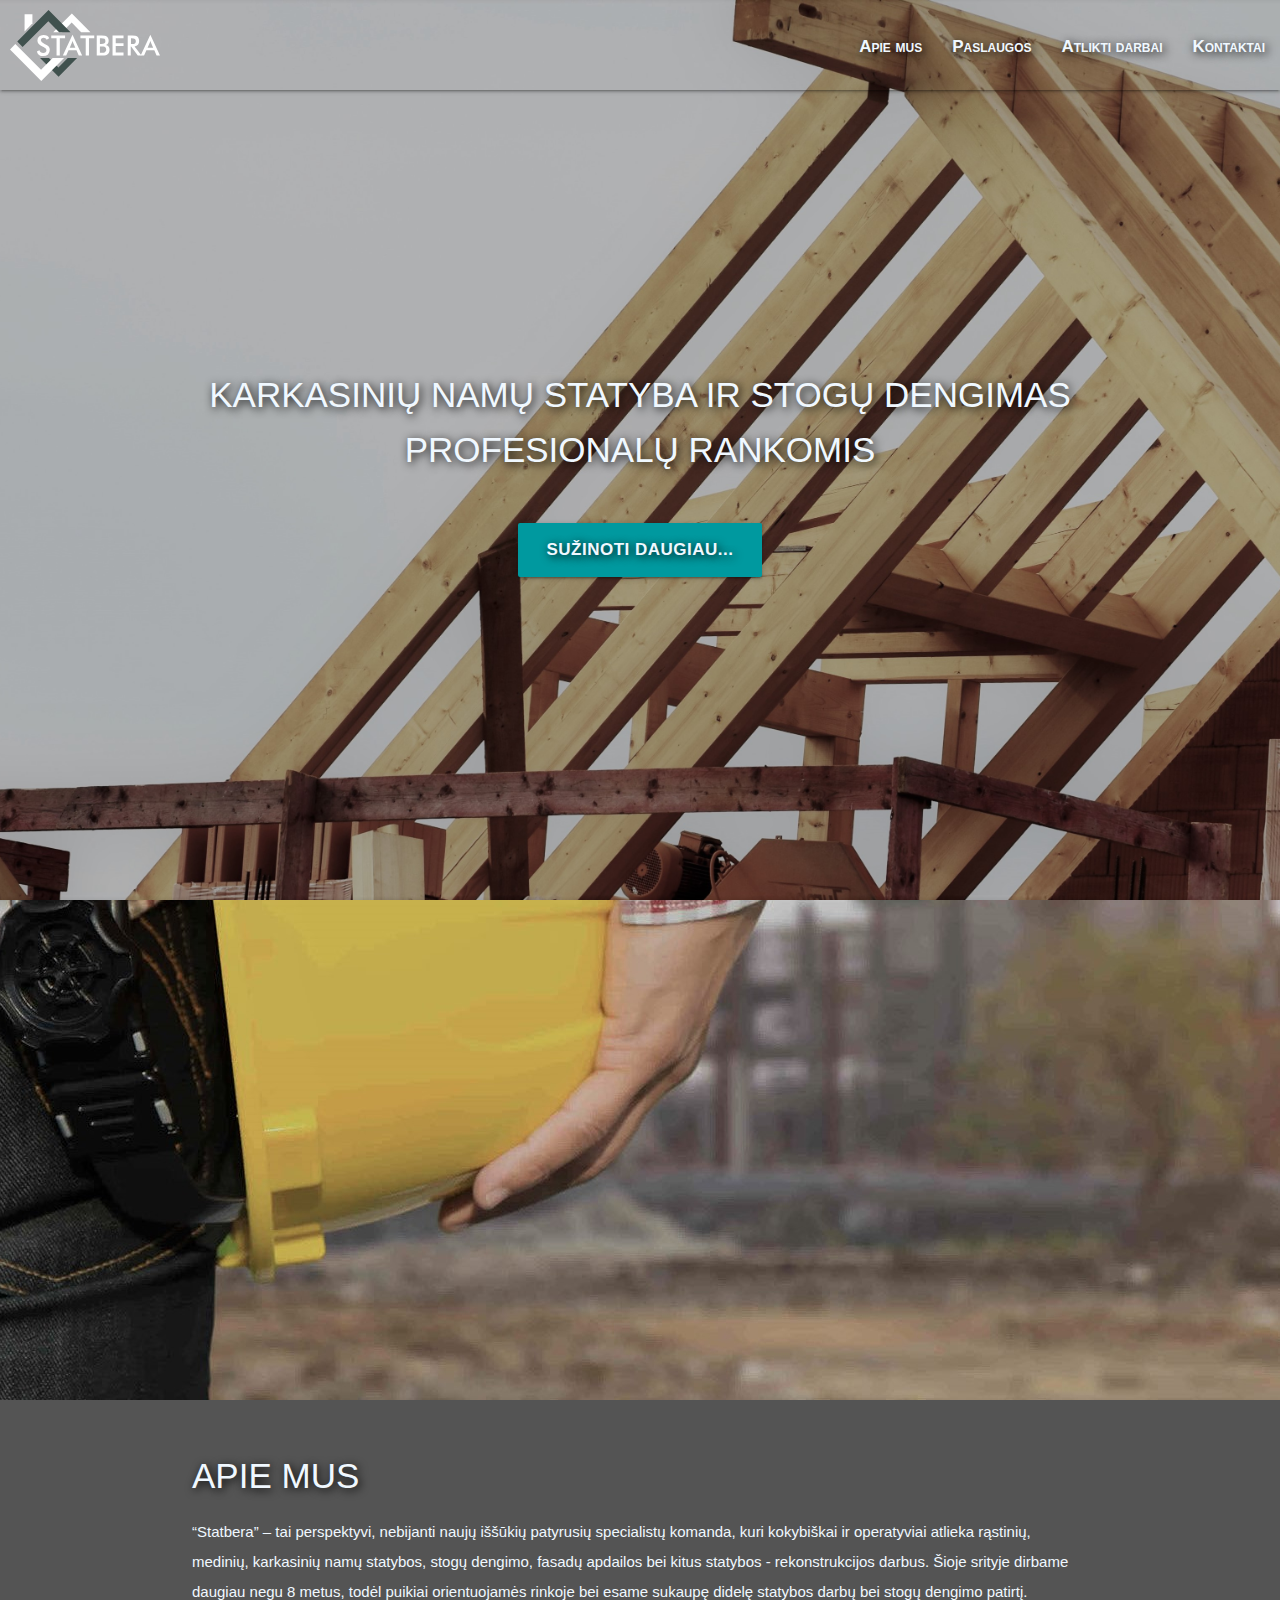
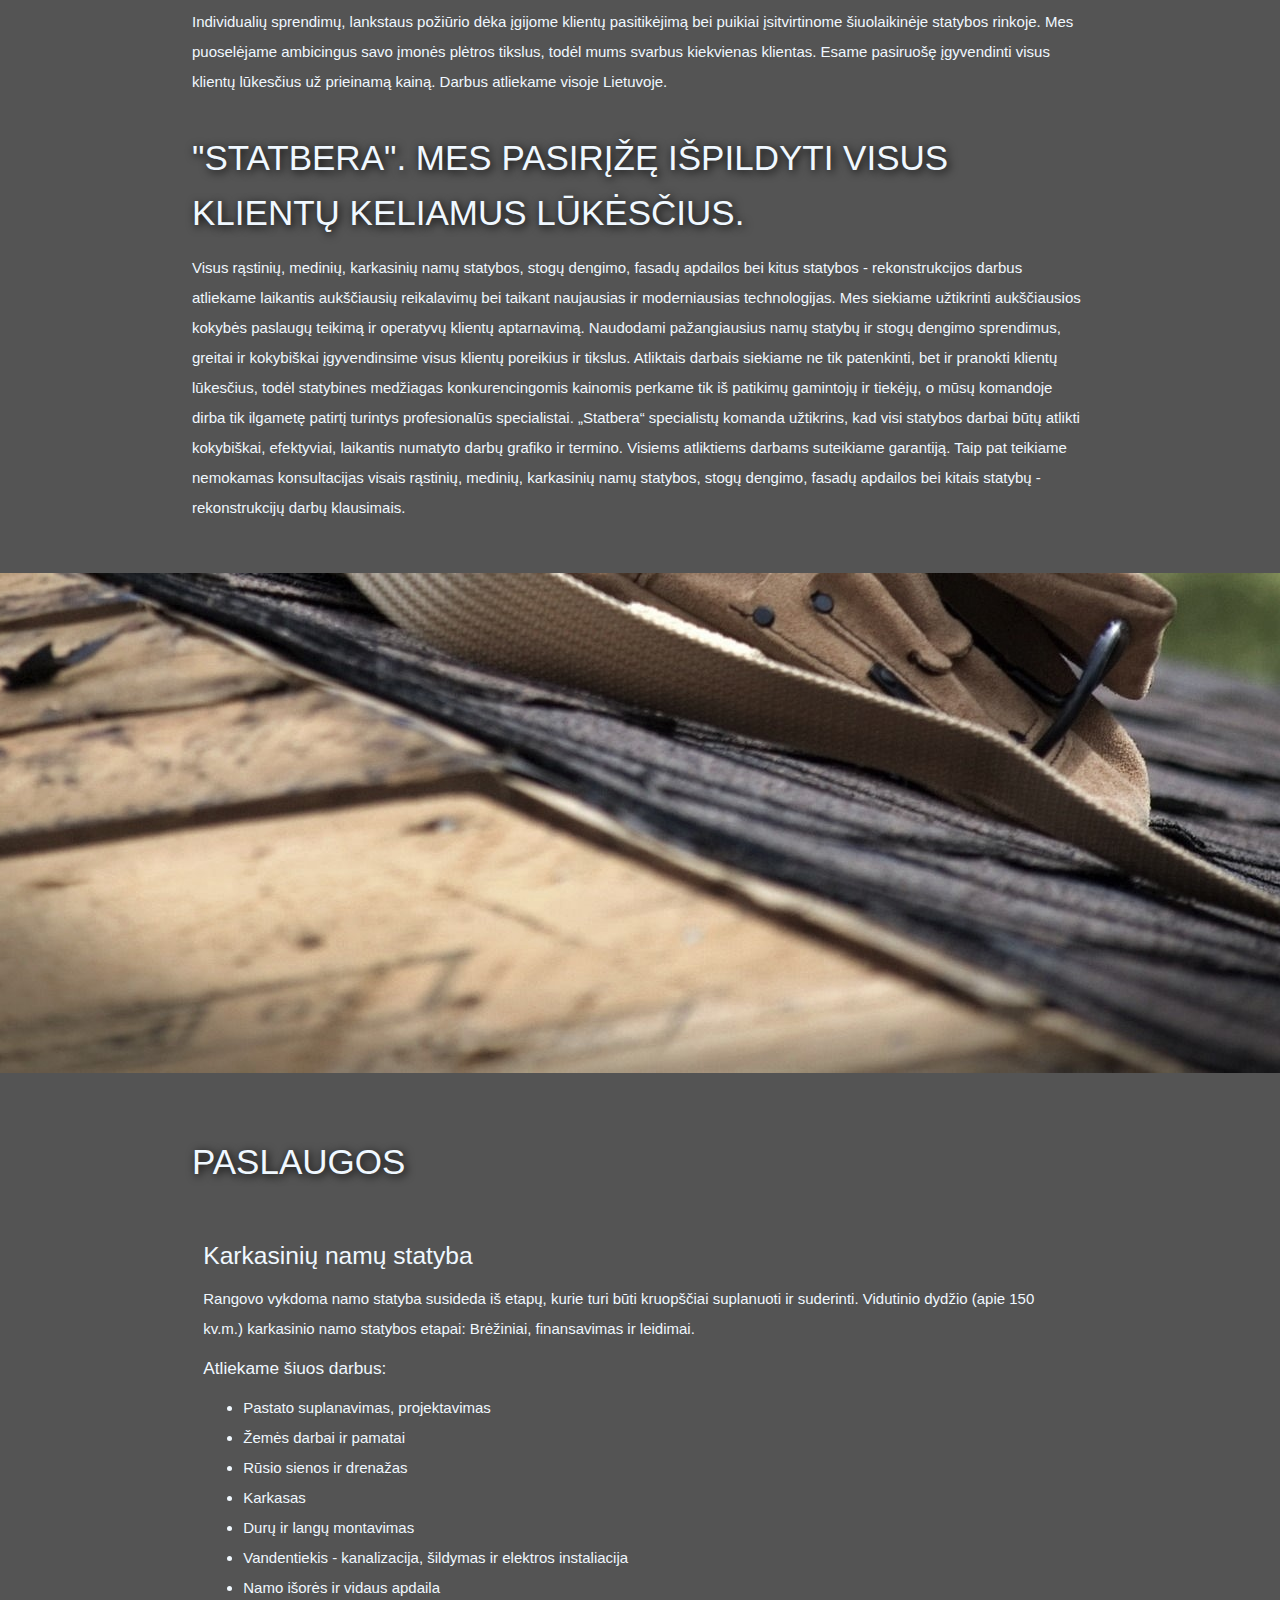
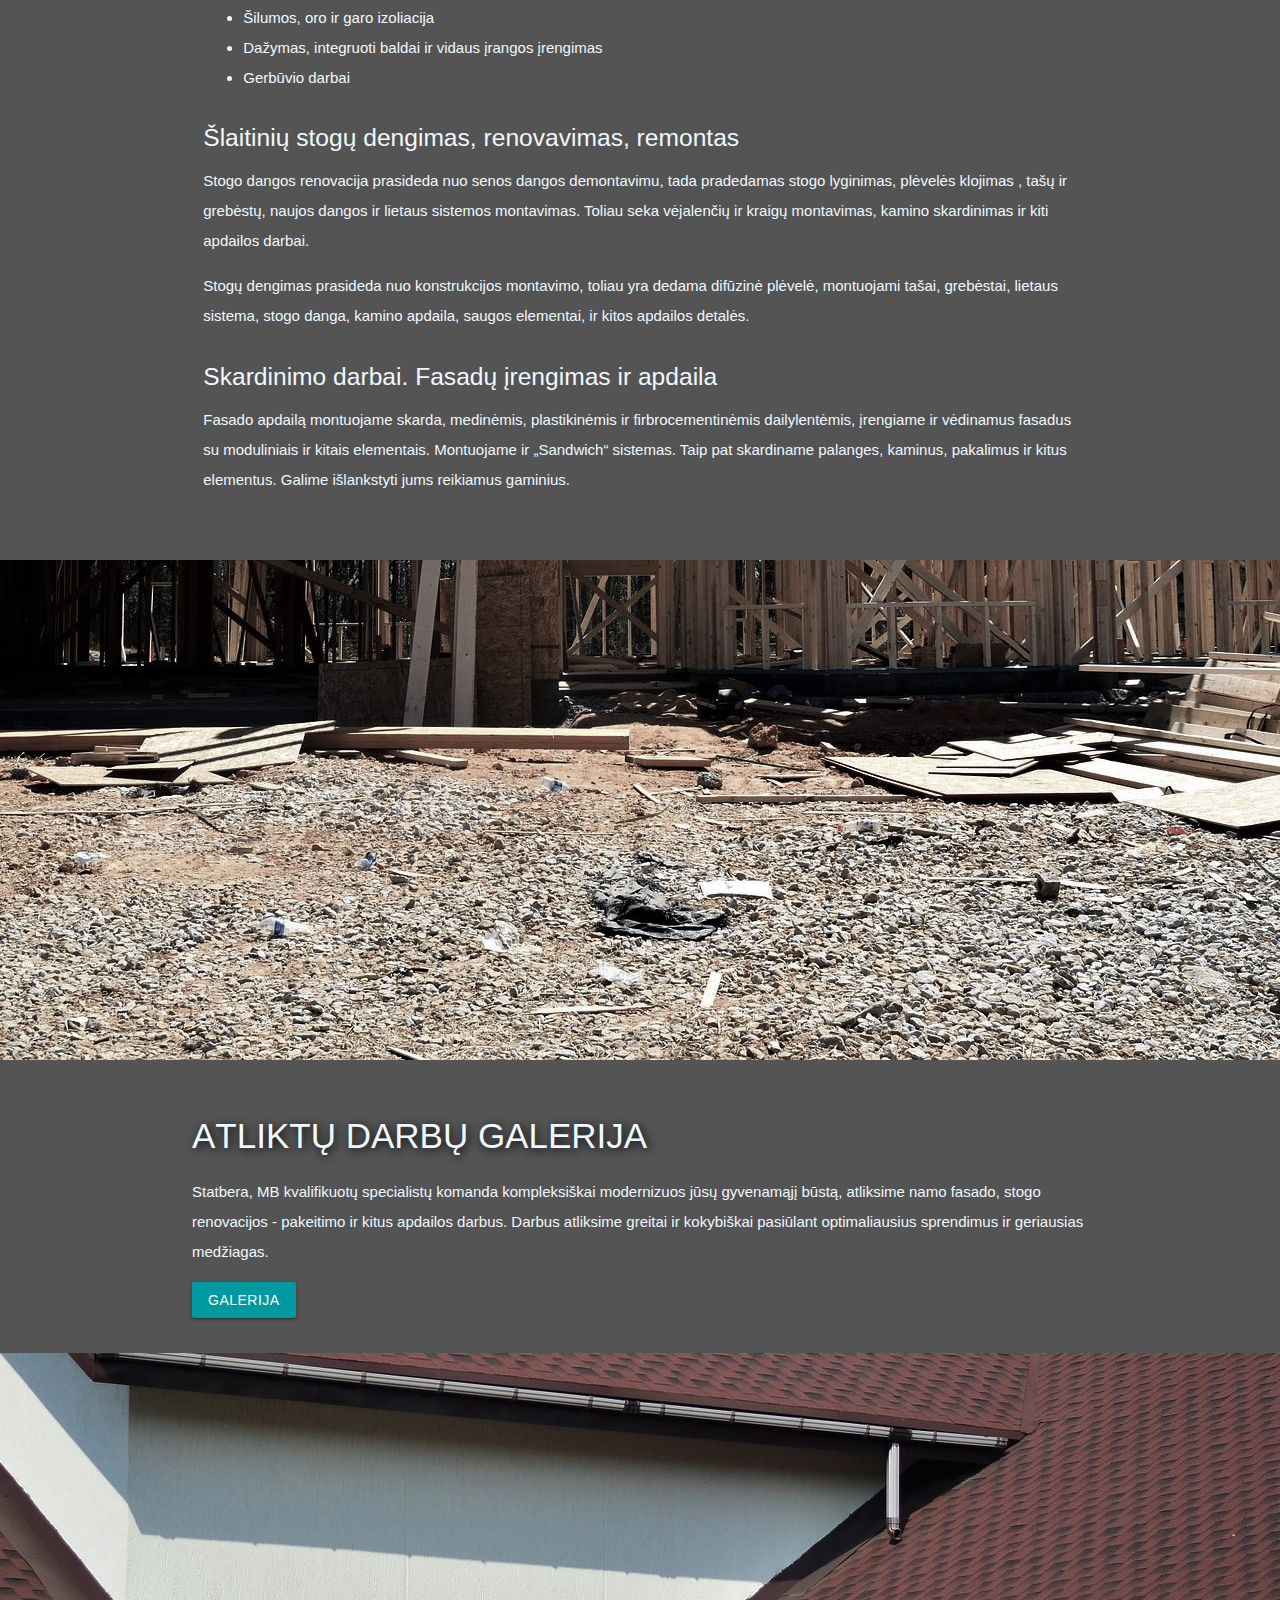
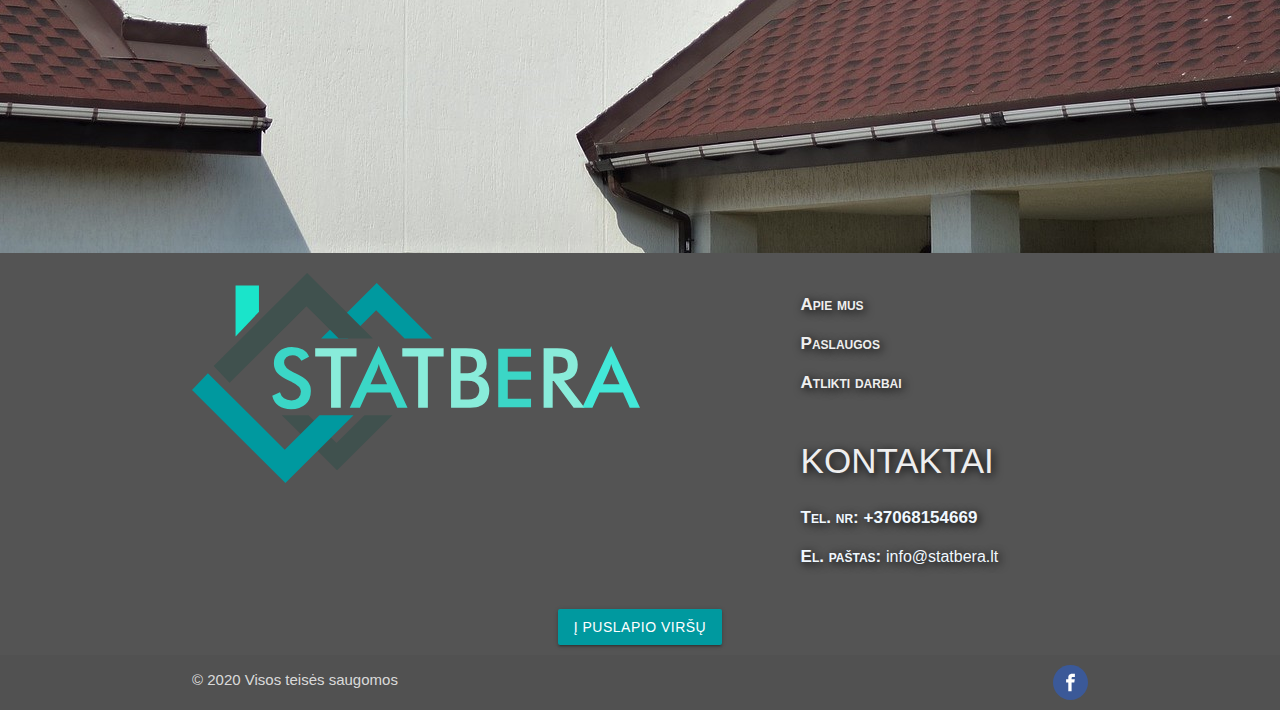
<file: root/index.html>
<!DOCTYPE html>
<html lang="lt">
<head>
	<meta charset="utf-8">
	<meta content="width=device-width, initial-scale=1.0" name="viewport">
	<meta content="Statbera" property="og:title">
	<meta content="Karkasinių namų statyba ir stogų dengimas" property="og:description">
	<meta content="file:///C:/Users/vaida/OneDrive/Stalinis%20kompiuteris/projektas/projektas_statbera/root/images/logo/statbera_logo.svg" property="og:image">
	<meta content="http://projektas.lt/index.html" property="og:url">
	<title>STATBETRA</title>
	<link href="css/materialize.min.css" media="screen" rel="stylesheet" type="text/css">
	<link href="css/custom.css" rel="stylesheet" type="text/css">
</head>
<body>
	<!--Navigation bar-->
	<nav class="nav-transperent">
		<div class="nav-wrapper">
			<a class="brand-logo nav-logo-size">
				<img alt="Statbera - Karkasinių namų statyba ir stogų dengimas" id="top" src="images/logo/statbera_logo_white_letters.svg" title="Statbera">
			</a>
			<a class="sidenav-trigger" data-target="mobile-demo">
				<i class="material-icons bigger-width-for-bars">menu</i>
			</a>
			<ul class="right hide-on-med-and-down">
				<li class="nav-padding-top">
					<a class="nav-font" href="#about-us">Apie mus</a>
				</li>
				<li class="nav-padding-top">
					<a class="nav-font" href="#our-services">Paslaugos</a>
				</li>
				<li class="nav-padding-top">
					<a class="nav-font" href="#done-works">Atlikti darbai</a>
				</li>
				<li class="nav-padding-top">
					<a class="nav-font" href="#our-contacts">Kontaktai</a>
				</li>
			</ul>
		</div>
	</nav>
	<ul class="sidenav side-nav-custom" id="mobile-demo">
		<li>
			<a class="aliceblue-color" href="#about-us">APIE MUS</a>
		</li>
		<li>
			<a class="aliceblue-color" href="#our-services">PASLAUGOS</a>
		</li>
		<li>
			<a class="aliceblue-color" href="#done-works">ATLIKTI DARBAI</a>
		</li>
		<li>
			<a class="aliceblue-color" href="#our-contacts">KONTAKTAI</a>
		</li>
	</ul>
	<!-- / Navigaion bar -->
	<!-- Main page -->
	<div class="background-image-size valign-wrapper center-align">
		<div class="row">
			<h1 class="top-margin heading-one container">KARKASINIŲ NAMŲ STATYBA IR STOGŲ DENGIMAS PROFESIONALŲ RANKOMIS</h1>
			<a class="waves-effect waves-light btn-large article-button" href="#our-services">Sužinoti daugiau...</a>
		</div>
	</div>
	<div class="media-parallax parallax-container">
		<div class="parallax">
			<img alt="Darbų pradžia - pasiruošimas" src="images/background-images/cover_work.jpg" title="Darbų pradžia">
		</div>
	</div>
	<div class="section about-us-article valign-wrapper">
		<div class="row container">
			<h3 class="heading-one" id="about-us">Apie mus</h3>
			<p>“Statbera” – tai perspektyvi, nebijanti naujų iššūkių patyrusių specialistų komanda, kuri kokybiškai ir operatyviai atlieka rąstinių, medinių, karkasinių namų statybos, stogų dengimo, fasadų apdailos bei kitus statybos - rekonstrukcijos darbus. Šioje srityje dirbame daugiau negu 8 metus, todėl puikiai orientuojamės rinkoje bei esame sukaupę didelę statybos darbų bei stogų dengimo patirtį. Individualių sprendimų, lankstaus požiūrio dėka įgijome klientų pasitikėjimą bei puikiai įsitvirtinome šiuolaikinėje statybos rinkoje. Mes puoselėjame ambicingus savo įmonės plėtros tikslus, todėl mums svarbus kiekvienas klientas. Esame pasiruošę įgyvendinti visus klientų lūkesčius už prieinamą kainą. Darbus atliekame visoje Lietuvoje.</p>
			<h3 class="heading-one">"STATBERA". Mes pasirįžę išpildyti visus klientų keliamus lūkėsčius.</h3>
			<p>Visus rąstinių, medinių, karkasinių namų statybos, stogų dengimo, fasadų apdailos bei kitus statybos - rekonstrukcijos darbus atliekame laikantis aukščiausių reikalavimų bei taikant naujausias ir moderniausias technologijas. Mes siekiame užtikrinti aukščiausios kokybės paslaugų teikimą ir operatyvų klientų aptarnavimą. Naudodami pažangiausius namų statybų ir stogų dengimo sprendimus, greitai ir kokybiškai įgyvendinsime visus klientų poreikius ir tikslus. Atliktais darbais siekiame ne tik patenkinti, bet ir pranokti klientų lūkesčius, todėl statybines medžiagas konkurencingomis kainomis perkame tik iš patikimų gamintojų ir tiekėjų, o mūsų komandoje dirba tik ilgametę patirtį turintys profesionalūs specialistai. „Statbera“ specialistų komanda užtikrins, kad visi statybos darbai būtų atlikti kokybiškai, efektyviai, laikantis numatyto darbų grafiko ir termino. Visiems atliktiems darbams suteikiame garantiją. Taip pat teikiame nemokamas konsultacijas visais rąstinių, medinių, karkasinių namų statybos, stogų dengimo, fasadų apdailos bei kitais statybų - rekonstrukcijų darbų klausimais.</p>
		</div>
	</div>
	<div class="media-parallax parallax-container">
		<div class="parallax">
			<img alt="Darbo įrankiai" src="images/background-images/cover_tool_belt.jpg" title="Darbo procesas darbo įrankiai">
		</div>
	</div>
	<div class="section about-us-article" id="our-services">
		<div class="container">
			<div class="row">
				<h1 class="heading-one">PASLAUGOS</h1>
				<div class="section about-us-article valign-wrapper">
					<div>
						<div class="col s12">
							<h5>Karkasinių namų statyba</h5>
							<p>Rangovo vykdoma namo statyba susideda iš etapų, kurie turi būti kruopščiai suplanuoti ir suderinti. Vidutinio dydžio (apie 150 kv.m.) karkasinio namo statybos etapai: Brėžiniai, finansavimas ir leidimai.</p>
							<h6>Atliekame šiuos darbus:</h6>
							<ol class="list-display">
								<li>Pastato suplanavimas, projektavimas</li>
								<li>Žemės darbai ir pamatai</li>
								<li>Rūsio sienos ir drenažas</li>
								<li>Karkasas</li>
								<li>Durų ir langų montavimas</li>
								<li>Vandentiekis - kanalizacija, šildymas ir elektros instaliacija</li>
								<li>Namo išorės ir vidaus apdaila</li>
								<li>Šilumos, oro ir garo izoliacija</li>
								<li>Dažymas, integruoti baldai ir vidaus įrangos įrengimas</li>
								<li>Gerbūvio darbai</li>
							</ol>
						</div>
						<div class="col s12">
							<h5>Šlaitinių stogų dengimas, renovavimas, remontas</h5>
							<p>Stogo dangos renovacija prasideda nuo senos dangos demontavimu, tada pradedamas stogo lyginimas, plėvelės klojimas , tašų ir grebėstų, naujos dangos ir lietaus sistemos montavimas. Toliau seka vėjalenčių ir kraigų montavimas, kamino skardinimas ir kiti apdailos darbai.</p>
							<p>Stogų dengimas prasideda nuo konstrukcijos montavimo, toliau yra dedama difūzinė plėvelė, montuojami tašai, grebėstai, lietaus sistema, stogo danga, kamino apdaila, saugos elementai, ir kitos apdailos detalės.</p>
						</div>
						<div class="col s12">
							<h5>Skardinimo darbai. Fasadų įrengimas ir apdaila</h5>
							<p>Fasado apdailą montuojame skarda, medinėmis, plastikinėmis ir firbrocementinėmis dailylentėmis, įrengiame ir vėdinamus fasadus su moduliniais ir kitais elementais. Montuojame ir „Sandwich“ sistemas. Taip pat skardiname palanges, kaminus, pakalimus ir kitus elementus. Galime išlankstyti jums reikiamus gaminius.</p>
						</div>
					</div>
				</div>
			</div>
		</div>
	</div>
	<div class="media-parallax parallax-container">
		<div class="parallax">
			<img alt="Naujas namo karkasas" src="images/background-images/cover_new_home.jpg" title="Naujas namo karkasas">
		</div>
	</div>
	<div class="section about-us-article valign-wrapper">
		<div class="row container" id="done-works">
			<h3 class="heading-one">Atliktų darbų galerija</h3><!-- Trigger/Open The Modal -->
			<p>Statbera, MB kvalifikuotų specialistų komanda kompleksiškai modernizuos jūsų gyvenamąjį būstą, atliksime namo fasado, stogo renovacijos - pakeitimo ir kitus apdailos darbus. Darbus atliksime greitai ir kokybiškai pasiūlant optimaliausius sprendimus ir geriausias medžiagas.</p><button class="waves-effect waves-light btn" id="myBtn">GALERIJA</button> <!-- Gallery -->
			<div class="modal" id="myModal">
				<div class="modal-content">
					<div class="modal-header">
						<span class="close">&times;</span>
						<h2 class="heading-one">GALERIJA</h2>
					</div>
					<div class="modal-body">
						<div class="responsive">
							<div class="gallery"><img alt="Atlikti darbai" class="materialboxed gallery-images" src="images/gallery-images/20140529_203244-min.jpg" title="Mūsų atlikti darbai" width="300"></div>
						</div>
						<div class="responsive">
							<div class="gallery"><img alt="Atlikti darbai" class="materialboxed gallery-images" src="images/gallery-images/20140529_203311-min.jpg" title="Mūsų atlikti darbai" width="300"></div>
						</div>
						<div class="responsive">
							<div class="gallery"><img alt="Atlikti darbai" class="materialboxed gallery-images" src="images/gallery-images/20140731_081544-min-min.jpg" title="Mūsų atlikti darbai" width="300"></div>
						</div>
						<div class="responsive">
							<div class="gallery"><img alt="Atlikti darbai" class="materialboxed gallery-images" src="images/gallery-images/20140801_190750-min-min.jpg" title="Mūsų atlikti darbai" width="300"></div>
						</div>
						<div class="responsive">
							<div class="gallery"><img alt="Atlikti darbai" class="materialboxed gallery-images" src="images/gallery-images/20140801_190807-min-min.jpg" title="Mūsų atlikti darbai" width="300"></div>
						</div>
						<div class="responsive">
							<div class="gallery"><img alt="Atlikti darbai" class="materialboxed gallery-images" src="images/gallery-images/20140825_110806-min.jpg" title="Mūsų atlikti darbai" width="300"></div>
						</div>
						<div class="responsive">
							<div class="gallery"><img alt="Atlikti darbai" class="materialboxed gallery-images" src="images/gallery-images/20141121_104313-min.jpg" title="Mūsų atlikti darbai" width="300"></div>
						</div>
						<div class="responsive">
							<div class="gallery"><img alt="Atlikti darbai" class="materialboxed gallery-images" src="images/gallery-images/20150209_112317-min.jpg" title="Mūsų atlikti darbai" width="300"></div>
						</div>
						<div class="responsive">
							<div class="gallery"><img alt="Atlikti darbai" class="materialboxed gallery-images" src="images/gallery-images/20150209_112323-min.jpg" title="Mūsų atlikti darbai" width="300"></div>
						</div>
						<div class="responsive">
							<div class="gallery"><img alt="Atlikti darbai" class="materialboxed gallery-images" src="images/gallery-images/20150306_133422-min.jpg" title="Mūsų atlikti darbai" width="300"></div>
						</div>
						<div class="responsive">
							<div class="gallery"><img alt="Atlikti darbai" class="materialboxed gallery-images" src="images/gallery-images/20150306_133425-min.jpg" title="Mūsų atlikti darbai" width="300"></div>
						</div>
						<div class="responsive">
							<div class="gallery"><img alt="Atlikti darbai" class="materialboxed gallery-images" src="images/gallery-images/20150318_095523-min.jpg" title="Mūsų atlikti darbai" width="300"></div>
						</div>
						<div class="responsive">
							<div class="gallery"><img alt="Atlikti darbai" class="materialboxed gallery-images" src="images/gallery-images/20150331_113740-min.jpg" title="Mūsų atlikti darbai" width="300"></div>
						</div>
						<div class="responsive">
							<div class="gallery"><img alt="Atlikti darbai" class="materialboxed gallery-images" src="images/gallery-images/20150331_113745-min.jpg" title="Mūsų atlikti darbai" width="300"></div>
						</div>
						<div class="responsive">
							<div class="gallery"><img alt="Atlikti darbai" class="materialboxed gallery-images" src="images/gallery-images/20150423_105328-min.jpg" title="Mūsų atlikti darbai" width="300"></div>
						</div>
						<div class="responsive">
							<div class="gallery"><img alt="Atlikti darbai" class="materialboxed gallery-images" src="images/gallery-images/20150423_105342-min.jpg" title="Mūsų atlikti darbai" width="300"></div>
						</div>
						<div class="responsive">
							<div class="gallery"><img alt="Atlikti darbai" class="materialboxed gallery-images" src="images/gallery-images/20150511_115638-min.jpg" title="Mūsų atlikti darbai" width="300"></div>
						</div>
						<div class="responsive">
							<div class="gallery"><img alt="Atlikti darbai" class="materialboxed gallery-images" src="images/gallery-images/20150511_165711-min.jpg" title="Mūsų atlikti darbai" width="300"></div>
						</div>
						<div class="responsive">
							<div class="gallery"><img alt="Atlikti darbai" class="materialboxed gallery-images" src="images/gallery-images/20150710_125128-min.jpg" title="Mūsų atlikti darbai" width="300"></div>
						</div>
						<div class="responsive">
							<div class="gallery"><img alt="Atlikti darbai" class="materialboxed gallery-images" src="images/gallery-images/20150710_125200-min-recovered-min.jpg" title="Mūsų atlikti darbai" width="300"></div>
						</div>
						<div class="responsive">
							<div class="gallery"><img alt="Atlikti darbai" class="materialboxed gallery-images" src="images/gallery-images/20150710_125201-min-recovered-min.jpg" title="Mūsų atlikti darbai" width="300"></div>
						</div>
						<div class="responsive">
							<div class="gallery"><img alt="Atlikti darbai" class="materialboxed gallery-images" src="images/gallery-images/20150716_130440-min.jpg" title="Mūsų atlikti darbai" width="300"></div>
						</div>
						<div class="responsive">
							<div class="gallery"><img alt="Atlikti darbai" class="materialboxed gallery-images" src="images/gallery-images/20150813_084909-min.jpg" title="Mūsų atlikti darbai" width="300"></div>
						</div>
						<div class="responsive">
							<div class="gallery"><img alt="Atlikti darbai" class="materialboxed gallery-images" src="images/gallery-images/20151002_130858-min.jpg" title="Mūsų atlikti darbai" width="300"></div>
						</div>
						<div class="responsive">
							<div class="gallery"><img alt="Atlikti darbai" class="materialboxed gallery-images" src="images/gallery-images/20151113_075919-min.jpg" title="Mūsų atlikti darbai" width="300"></div>
						</div>
						<div class="responsive">
							<div class="gallery"><img alt="Atlikti darbai" class="materialboxed gallery-images" src="images/gallery-images/20151113_075952-min.jpg" title="Mūsų atlikti darbai" width="300"></div>
						</div>
						<div class="responsive">
							<div class="gallery"><img alt="Atlikti darbai" class="materialboxed gallery-images" src="images/gallery-images/20160805_145315-min.jpg" title="Mūsų atlikti darbai" width="300"></div>
						</div>
						<div class="responsive">
							<div class="gallery"><img alt="Atlikti darbai" class="materialboxed gallery-images" src="images/gallery-images/20160805_145401-min.jpg" title="Mūsų atlikti darbai" width="300"></div>
						</div>
						<div class="responsive">
							<div class="gallery"><img alt="Atlikti darbai" class="materialboxed gallery-images" src="images/gallery-images/20161001_152319-min.jpg" title="Mūsų atlikti darbai" width="300"></div>
						</div>
						<div class="responsive">
							<div class="gallery"><img alt="Atlikti darbai" class="materialboxed gallery-images" src="images/gallery-images/20161001_152420-min.jpg" title="Mūsų atlikti darbai" width="300"></div>
						</div>
						<div class="responsive">
							<div class="gallery"><img alt="Atlikti darbai" class="materialboxed gallery-images" src="images/gallery-images/20161013_164446-min.jpg" title="Mūsų atlikti darbai" width="300"></div>
						</div>
						<div class="responsive">
							<div class="gallery"><img alt="Atlikti darbai" class="materialboxed gallery-images" src="images/gallery-images/20161122_163118-min.jpg" title="Mūsų atlikti darbai" width="300"></div>
						</div>
						<div class="responsive">
							<div class="gallery"><img alt="Atlikti darbai" class="materialboxed gallery-images" src="images/gallery-images/20170102_134009-min.jpg" title="Mūsų atlikti darbai" width="300"></div>
						</div>
						<div class="responsive">
							<div class="gallery"><img alt="Atlikti darbai" class="materialboxed gallery-images" src="images/gallery-images/20170102_151648-min.jpg" title="Mūsų atlikti darbai" width="300"></div>
						</div>
						<div class="responsive">
							<div class="gallery"><img alt="Atlikti darbai" class="materialboxed gallery-images" src="images/gallery-images/20170215_161355-min.jpg" title="Mūsų atlikti darbai" width="300"></div>
						</div>
						<div class="responsive">
							<div class="gallery"><img alt="Atlikti darbai" class="materialboxed gallery-images" src="images/gallery-images/20170303_154725-min.jpg" title="Mūsų atlikti darbai" width="300"></div>
						</div>
						<div class="responsive">
							<div class="gallery"><img alt="Atlikti darbai" class="materialboxed gallery-images" src="images/gallery-images/20170322_132553-min.jpg" title="Mūsų atlikti darbai" width="300"></div>
						</div>
						<div class="responsive">
							<div class="gallery"><img alt="Atlikti darbai" class="materialboxed gallery-images" src="images/gallery-images/20170330_111854-min.jpg" title="Mūsų atlikti darbai" width="300"></div>
						</div>
						<div class="responsive">
							<div class="gallery"><img alt="Atlikti darbai" class="materialboxed gallery-images" src="images/gallery-images/20170524_095218-min.jpg" title="Mūsų atlikti darbai" width="300"></div>
						</div>
						<div class="responsive">
							<div class="gallery"><img alt="Atlikti darbai" class="materialboxed gallery-images" src="images/gallery-images/20170828_125025-min.jpg" title="Mūsų atlikti darbai" width="300"></div>
						</div>
					</div>
				</div>
			</div>
		</div>
	</div>
	<div class="media-parallax parallax-container">
		<div class="parallax">
			<img alt="Naujai uždengtas namo stogas" src="images/background-images/cover_cottage.jpg" title="Pilnai įrengtas namas">
		</div>
	</div>
	<!-- / Gallery  -->
	<!--/ Main page -->
	<!--    Footer  -->
	<footer class="page-footer footer-custom">
		<div class="container">
			<div class="row">
				<div class="col l6 s12">
					<a href="#top">
					<div class="row"><img alt="Statbera - Karkasinių namų statyba ir stogų dengimas" src="images/logo/statbera_logo.svg" title="Statbera lohgotipas"></div></a>
				</div>
				<div class="col l4 offset-l2 s12">
					<ul>
						<li class="bottom_nav_padding">
							<a href="#about-us">
								<div class="grey-text text-lighten-3 nav-font">Apie mus</div>
							</a>
						</li>
						<li class="bottom_nav_padding">
							<a href="#our-services">
								<div class="grey-text text-lighten-3 nav-font">Paslaugos</div>
							</a>
						</li>
						<li class="bottom_nav_padding">
							<a href="#done-works">
								<div class="grey-text text-lighten-3 nav-font">Atlikti darbai</div>
							</a>
						</li>
						<li></li>
						<li></li>
						<li class="bottom-list-style">
							<h3 class="text-lighten-3 grey-text heading-one" id="our-contacts">KONTAKTAI</h3>
						</li>
						<li>
							<p class="contacts-font">Tel. nr: <a class="aliceblue-color" href="tel:+37068154669">+37068154669</a></p>
						</li>
						<li>
							<p class="contacts-font">El. paštas: <a class="font-caption aliceblue-color" href="mailto:&#105;&#110;&#102;&#111;&#064;&#115;&#116;&#097;&#116;&#098;&#101;&#114;&#097;&#046;&#108;&#116;">info@statbera.lt</a></p>
						</li>
					</ul>
				</div>
			</div>
		</div>
		<div class="bottom-button-to-top">
			<div class="container">
				<a class="btn" href="#top">Į puslapio viršų</a>
			</div>
		</div>
		<div class="footer-copyright">
			<div class="container">
				© 2020 Visos teisės saugomos
				<a href="https://www.facebook.com/statbera/" target="_blank">
					<img alt="Aplankykite Statbera facebook puslapį" class="fb-logo-style" src="images/icons/facebook.svg" title="Aplankykite mūsų facebook puslapį">
				</a>
			</div>
		</div>
	</footer>
	<!--   / Footer  -->
	<!--     Script   -->
	<script src="js/jquery-3.4.1.min.js">
	</script>
	<script src="js/materialize.min.js">
	</script>
	<script src="js/materialize.js">
	</script>
	<script src="js/custom.js">
	</script>
</body>
</html>
</file>
<file: root/css/custom.css>
.nav-transperent {
	background-color: transparent;
	position: absolute;
	height: 90px;
}
.background-image-size {
	background-image: url(../images/background-images/cover_roof_truss.jpg);
	background-size: cover;
	background-position: center;
	height: 100vh;
}
.second-background-image {
	background-image: url(../images/background_images/darbai.jpg);
	background-size: cover;
	background-position: center;
	height: 100vh;
}
.height-to-screen {
	height: 100vh;
}
.nav-logo-size {
	width: 150px;
	margin: 10px;
}
.nav-padding-top {
	padding-top: 15px;
}
.top-margin {
	margin-top: 60px;
}
.heading-one {
	color: aliceblue;
	text-shadow: 2px 2px 10px #000000;
	font-size: 50px;
	font-family: "Noto Sans", sans-serif;
	font-variant: all-petite-caps;
}
.list-display {
	list-style: disc;
}
.nav-font {
	color: aliceblue;
	font-family: sans-serif;
	font-weight: 600;
	font-variant: small-caps;
	font-size: 17px;
	text-shadow: 2px 2px 10px #000000;
}
.nav-font:hover {
	background-color: #00999F;
}
.contacts-font {
	color: aliceblue;
	font-family: sans-serif;
	font-weight: 600;
	font-variant: small-caps;
	font-size: 17px;
	text-shadow: 2px 2px 10px #000000;
	margin: 5px 0;
}
.article-button {
	margin-top: 50px;
	color: aliceblue;
	font-family: sans-serif;
	font-weight: 600;
	font-variant: small-caps;
	font-size: 17px;
	text-shadow: 2px 2px 10px #000000;
}
.footer-custom {
	color: #545454;
}
.about-us-article {
	background-color: #545454;
	color: aliceblue;
	margin: 0;
	height: 100%;
}
.side-nav-custom {
	background-color: #545454;
	color: aliceblue;
}
.bottom-list-style {
	list-style: none;
	display: inline;
}
/* The Modal (background) */

.modal {
	display: none;
	/* Hidden by default */
	position: fixed;
	/* Stay in place */
	z-index: 3;
	/* Sit on top */
	left: 0;
	top: 0;
	width: 100%;
	/* Full width */
	height: 100%;
	/* Full height */
	overflow: auto;
	/* Enable scroll if needed */
	background-color: rgb(0, 0, 0);
	/* Fallback color */
	background-color: rgba(0, 0, 0, 0.8);
	/* Black w/ opacity */
}
/* Modal Content/Box */

.modal-content {
	background-color: transparent;
	margin: 15% auto;
	/* 15% from the top and centered */
	padding: 20px;
	width: 80%;
}
/* The Close Button */

.close {
	color: #aaa;
	float: right;
	font-size: 28px;
	font-weight: bold;
}
.close:hover, .close:focus {
	color: black;
	text-decoration: none;
	cursor: pointer;
}
/* Modal Header */

.modal-header {
	padding: 2px 16px;
	background-color: #00999F;
	color: white;
}
/* Modal Body */

.modal-body {
	padding: 2px 16px;
}
/* Modal Footer */

.modaly-footer {
	padding: 2px 16px;
	background-color: #545454;
	color: white;
}
/* Modal Content */

.modal-content {
	position: relative;
	background-color: transparent;
	margin: auto;
	padding: 0;
	width: 80%;
	animation-name: animatetop;
	animation-duration: 0.4s
}
/* Add Animation */

@keyframes animatetop {
	from {
		top: -300px;
		opacity: 0
	}
	to {
		top: 0;
		opacity: 1
	}
}
/* Gallery display */

.gallery-images {}
div.gallery {
	border: 1px solid #ccc;
}
div.gallery:hover {
	border: 1px solid #777;
}
div.gallery img {
	width: 100%;
	height: auto;
}
div.desc {
	padding: 15px;
	text-align: center;
}
* {
	box-sizing: border-box;
}
.responsive {
	padding: 0 6px;
	float: left;
	width: 24.99999%;
}
@media only screen and (max-width: 700px) {
	.responsive {
		width: 49.99999%;
		margin: 6px 0;
	}
}
@media only screen and (max-width: 500px) {
	.responsive {
		width: 100%;
	}
}
.clearfix:after {
	content: "";
	display: table;
	clear: both;
}
/*error*/

input:invalid {
	border: 2px dashed red;
}
input:valid {
	border: 2px solid black;
}
.aliceblue-color {
	color: aliceblue;
}
.font-caption {
	font: caption;
}
.bottom_nav_padding {
	margin: 5px 0;
}
.bigger-width-for-bars {
	font-size: 35px;
}
@media only screen and (max-width: 992px) {
	.media-parallax {
		max-height: 400px;
	}
}
@media only screen and (max-width: 600px) {
	.media-parallax {
		max-height: 150px;
	}
}
.fb-logo-style {
	width: 35px;
	float: right;
}
.bottom-button-to-top {
	text-align: center;
	margin-bottom: 10px;
}
</file>
